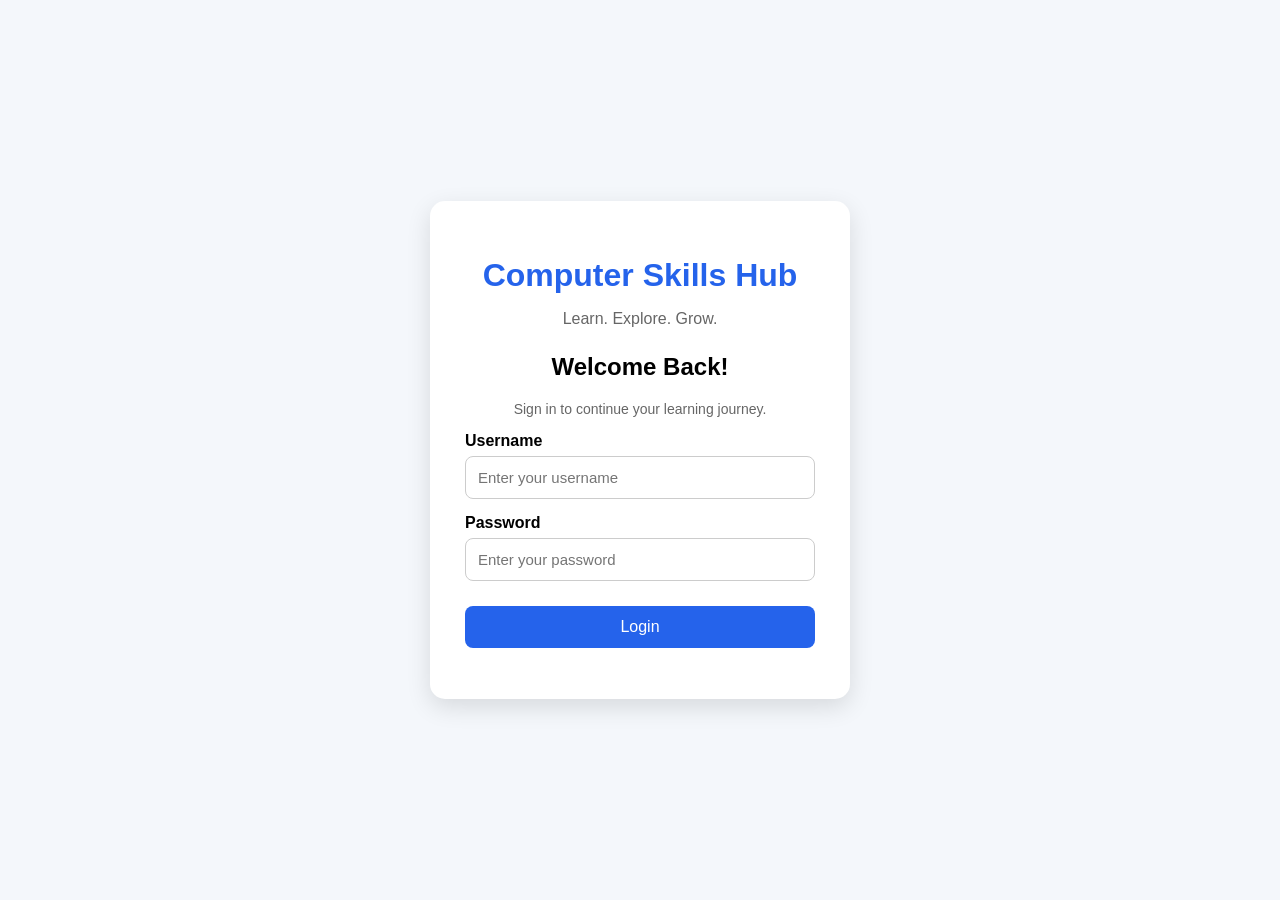
<file: login.html>
<!DOCTYPE html>
<html lang="en">

<head>
    <meta charset="UTF-8">
    <meta name="viewport" content="width=device-width, initial-scale=1.0">

    <title>Computer Skills Hub | Login</title>

    <style>
        body {
            margin: 0;
            font-family: Arial, sans-serif;
            background: #f4f7fb;

            display: flex;
            justify-content: center;
            align-items: center;

            min-height: 100vh;
        }

        .login-container {
            width: 350px;
            background: white;
            padding: 35px;
            border-radius: 15px;
            box-shadow: 0 8px 25px rgba(0, 0, 0, 0.12);
            text-align: center;
        }

        h1 {
            color: #2563eb;
            margin-bottom: 8px;
        }

        .tagline {
            color: #666;
            margin-bottom: 25px;
        }

        h2 {
            margin-bottom: 20px;
        }

        label {
            display: block;
            text-align: left;
            margin-top: 15px;
            margin-bottom: 6px;
            font-weight: bold;
        }

        input {
            width: 100%;
            padding: 12px;
            box-sizing: border-box;
            border: 1px solid #ccc;
            border-radius: 8px;
            font-size: 15px;
        }

        button {
            width: 100%;
            margin-top: 25px;
            padding: 12px;
            border: none;
            border-radius: 8px;
            background: #2563eb;
            color: white;
            font-size: 16px;
            cursor: pointer;
        }

        button:hover {
            background: #1d4ed8;
        }

        #login-message {
            margin-top: 15px;
            font-weight: bold;
        }
    </style>

</head>

<body>

    <div class="login-container">

        <h1>Computer Skills Hub</h1>

        <p class="tagline">
            Learn. Explore. Grow.
        </p>

        <h2>Welcome Back!</h2>

        <p style="color: #666; font-size: 14px;">
            Sign in to continue your learning journey.
        </p>

        <label for="username">Username</label>

        <input
            type="text"
            id="username"
            placeholder="Enter your username"
        >

        <label for="password">Password</label>

        <input
            type="password"
            id="password"
            placeholder="Enter your password"
        >

        <button onclick="loginUser()">
            Login
        </button>

        <p id="login-message"></p>

    </div>

    <script>

        function loginUser() {

            const username =
                document.getElementById("username").value.trim();

            const password =
                document.getElementById("password").value.trim();

            const message =
                document.getElementById("login-message");

            if (username === "" || password === "") {

                message.textContent =
                    "Please enter your username and password.";

                message.style.color = "red";

                return;
            }

            message.textContent =
                "Login successful! Welcome to Computer Skills Hub.";

            message.style.color = "green";

            setTimeout(function() {

                window.location.href = "dashboard.html";

            }, 1000);
        }

    </script>

</body>

</html>
</file>
